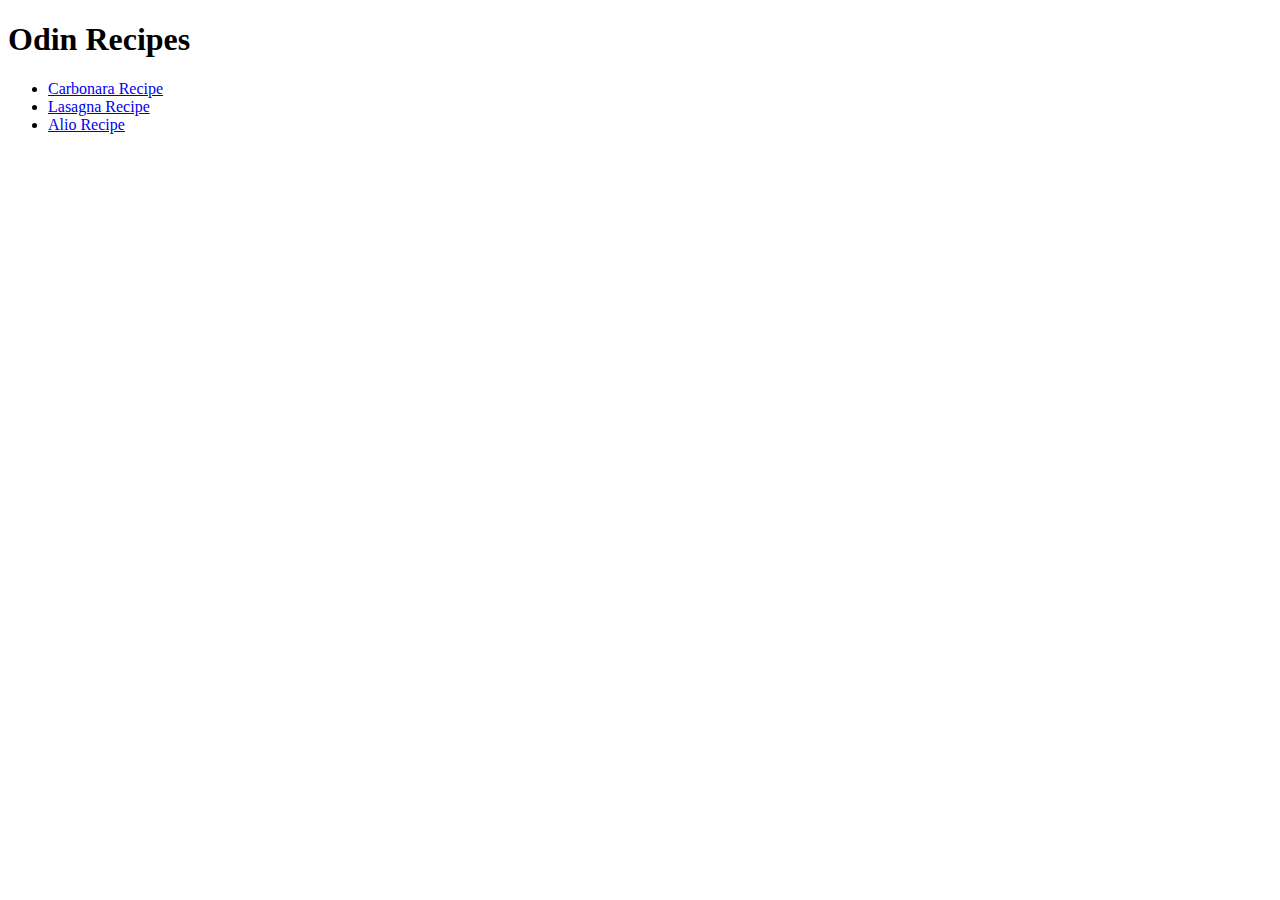
<file: index.html>
<!DOCTYPE html>
<html lang="en">
<head>
    <meta charset="UTF-8">
    <meta name="viewport" content="width=device-width, initial-scale=1.0">
    <title>Recipe Book</title>
    <link rel="stylesheet" href="styles.css">
</head>
<body>
    <h1>Odin Recipes </h1>
    <ul class="List">
        <li>  <a href="recipes/carbonara.html"> Carbonara Recipe</a> </li>
        <li> <a href="recipes/lasagna.html"> Lasagna Recipe </a></li>
        <li> <a href="recipes/alio.html"> Alio Recipe </a></li>
    </ul>
  
</body>
</html>
</file>
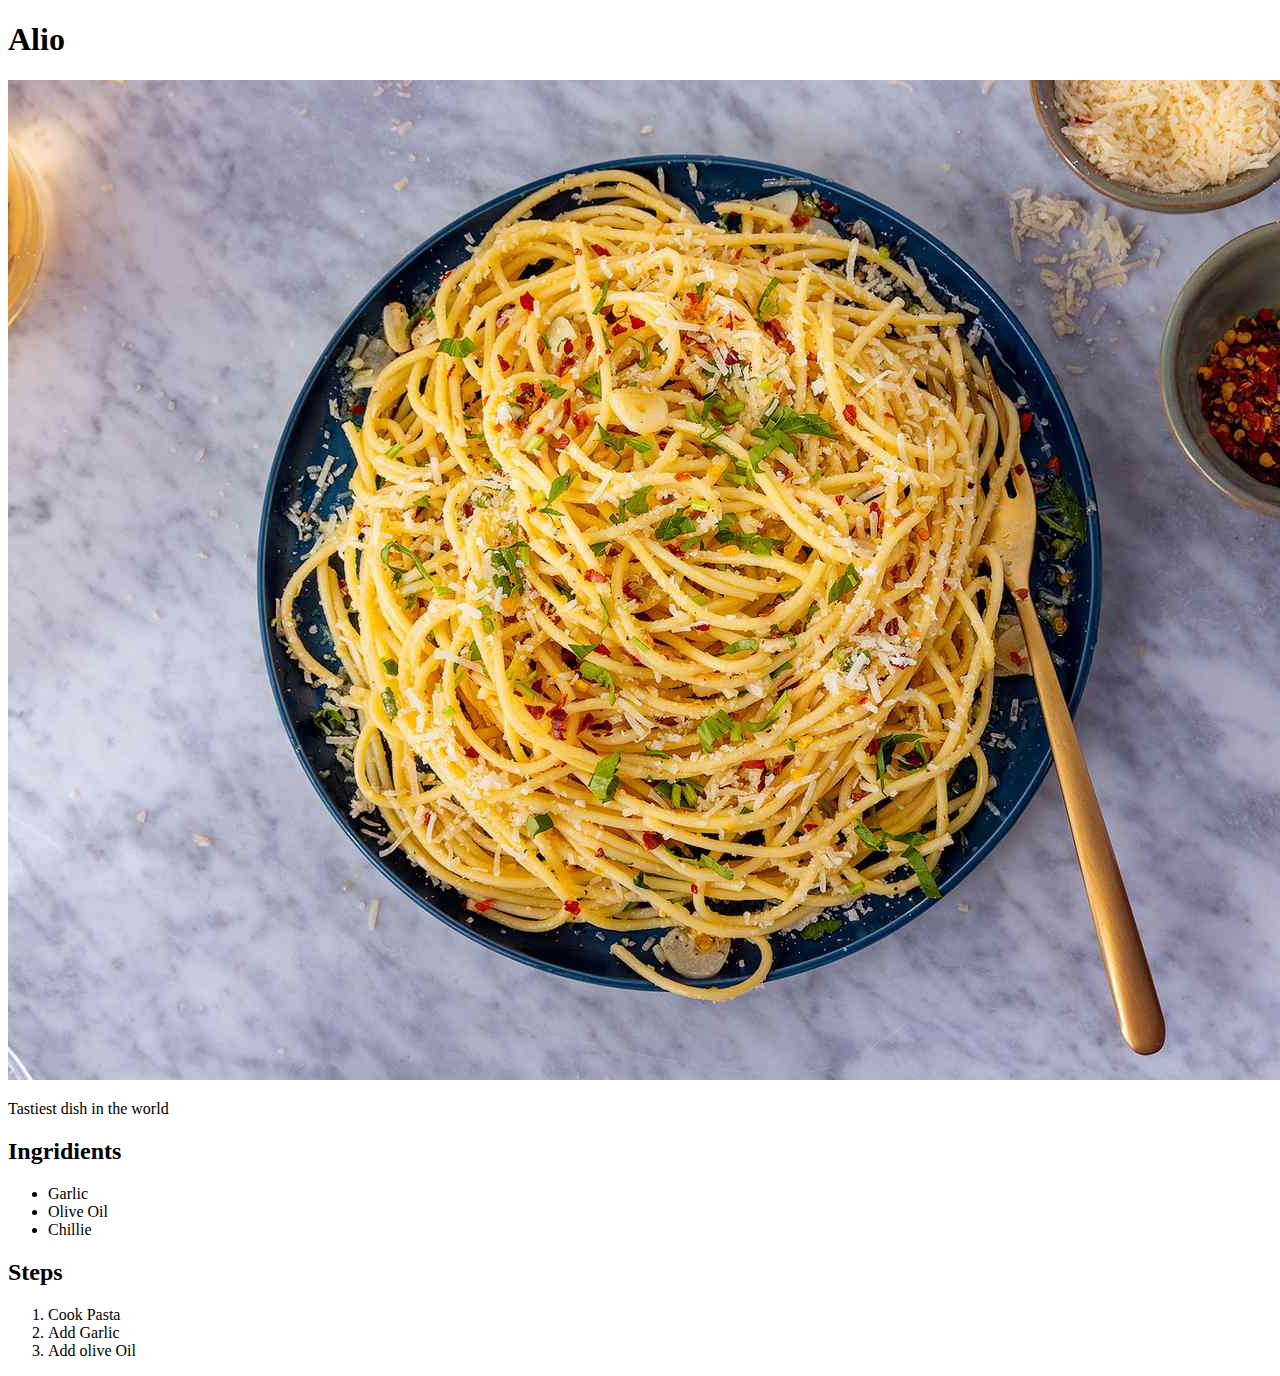
<file: recipes/alio.html>
<!DOCTYPE html>
<html lang="en">
<head>
    <meta charset="UTF-8">
    <meta name="viewport" content="width=device-width, initial-scale=1.0">
    <title>Alio Recipe</title>
</head>
<body>
    <h1> Alio </h1>
    <img src="../images/alio.jpeg" alt="Alio Image">
    <p> Tastiest dish in the world </p>
    <h2>Ingridients</h2>
    <ul>
        <li>Garlic</li>
        <li>Olive Oil</li>
        <li>Chillie</li>
    </ul>
    <h2> Steps </h2>
    <ol>
        <li>Cook Pasta</li>
        <li>Add Garlic</li>
        <li>Add olive Oil</li>
    </ol>
</body>
</html>
</file>
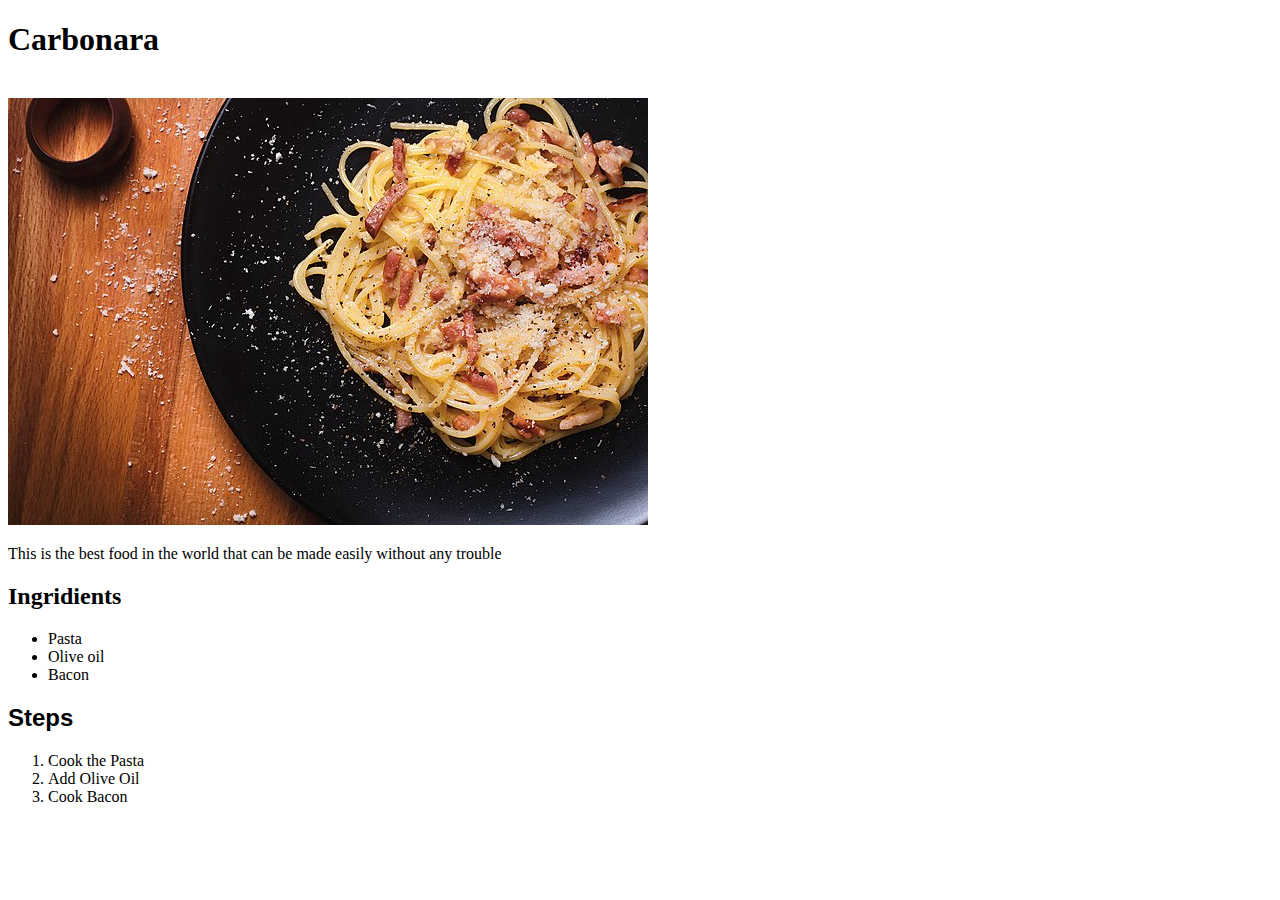
<file: recipes/carbonara.html>
<!DOCTYPE html>
<html lang="en">
<head>
    <meta charset="UTF-8">
    <meta name="viewport" content="width=device-width, initial-scale=1.0">
    <title>Carbonara Recipe</title>
</head>
<body>
    <h1> Carbonara </h1> <br>
    <img src="../images/carbonara.jpg" alt="carbonara pic">
<p> This is the best food in the world that can be made easily without any trouble </p>
<h2>Ingridients</h2>
<ul>
    <li>Pasta</li>
    <li>Olive oil</li>
    <li>Bacon</li>
</ul>
<h2 style="font-family: 'Gill Sans', 'Gill Sans MT', Calibri, 'Trebuchet MS', sans-serif;font-size: x-large;"> Steps </h2>
<ol>
    <li> Cook the Pasta</li>
    <li>Add Olive Oil</li>
    <li> Cook Bacon</li>
</ol>

</body>
</html>
</file>
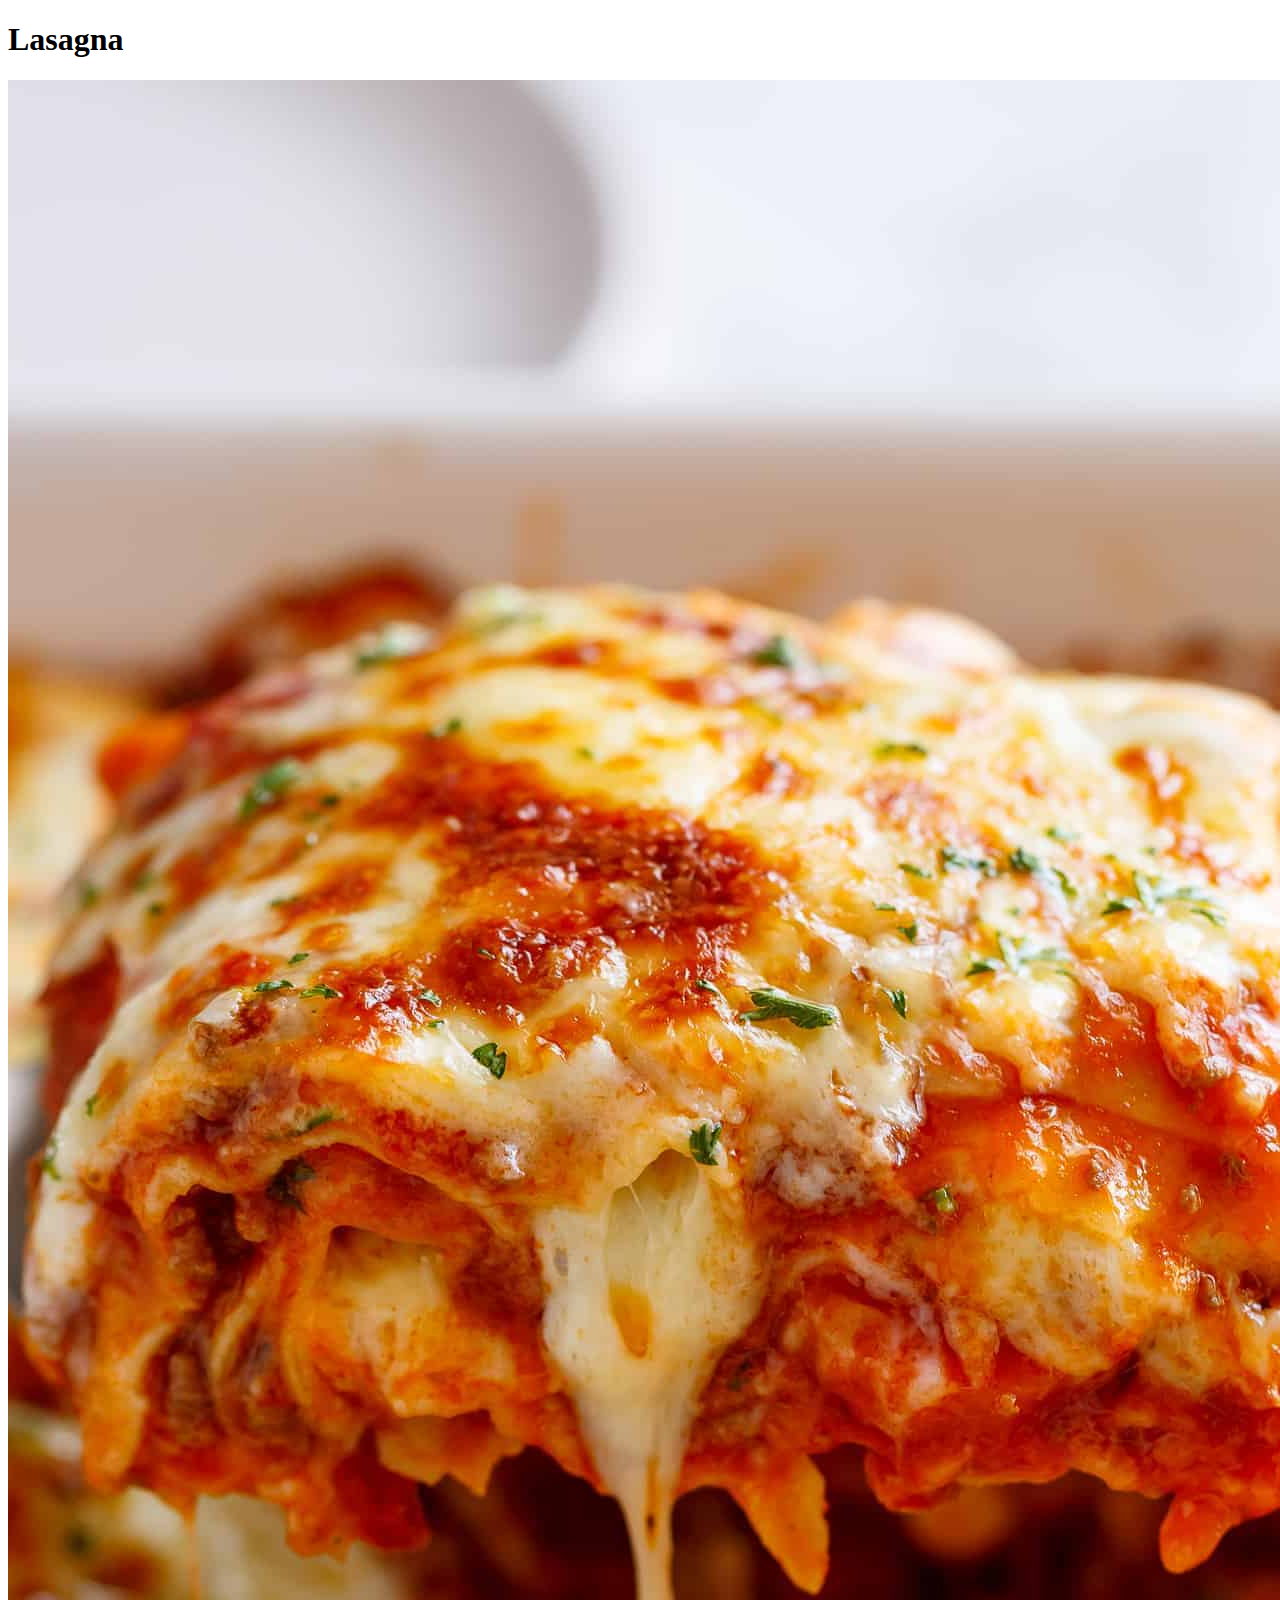
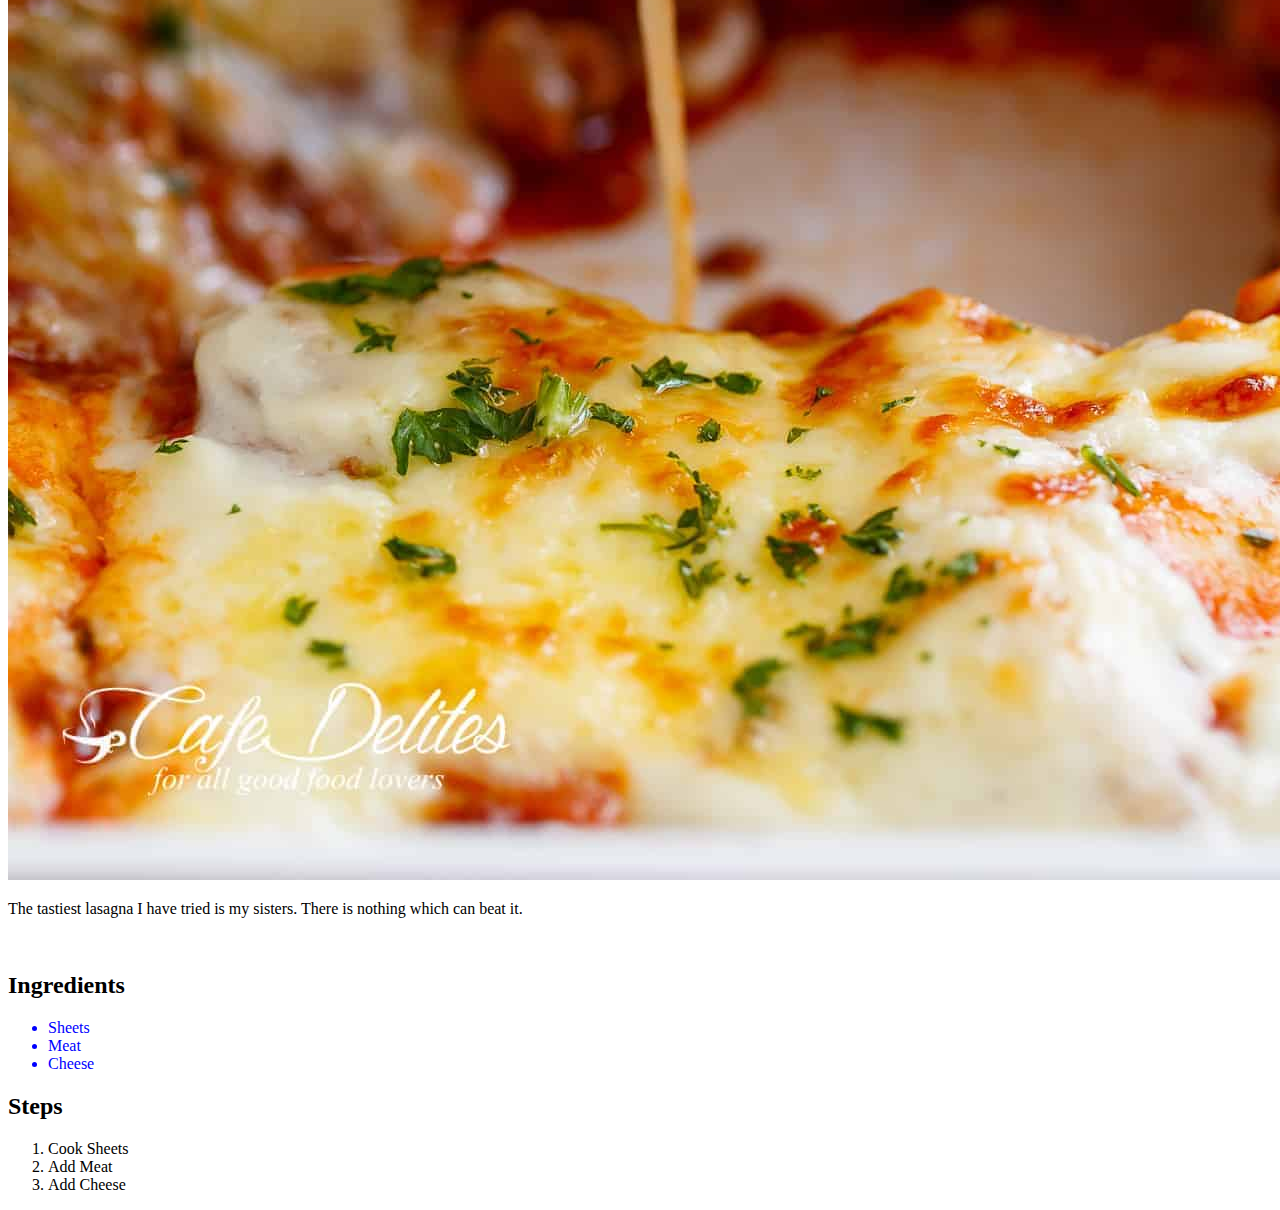
<file: recipes/lasagna.html>
<!DOCTYPE html>
<html lang="en">
<head>
    <meta charset="UTF-8">
    <meta name="viewport" content="width=device-width, initial-scale=1.0">
    <title>Lasagna Recipe</title>
    <link rel="stylesheet" href="../styles.css">
</head>
<body>
    <h1>Lasagna</h1>
    <img src="../images/lasagna.jpeg" alt="lasagna photo">
    <p> The tastiest lasagna I have tried is my sisters. There is nothing which can beat it. </p> <br>
    <h2>Ingredients</h2>
    <div class="list">
    <ul >
        <li>Sheets</li>
        <li>Meat</li>
        <li>Cheese</li>
    </ul>
</div>
<h2>Steps</h2>
<ol>
    <li>Cook Sheets</li>
    <li>Add Meat</li>
    <li> Add Cheese</li>
</ol>
</body>
</html>
</file>
<file: styles.css>
.list{
    color: blue;
}
</file>
